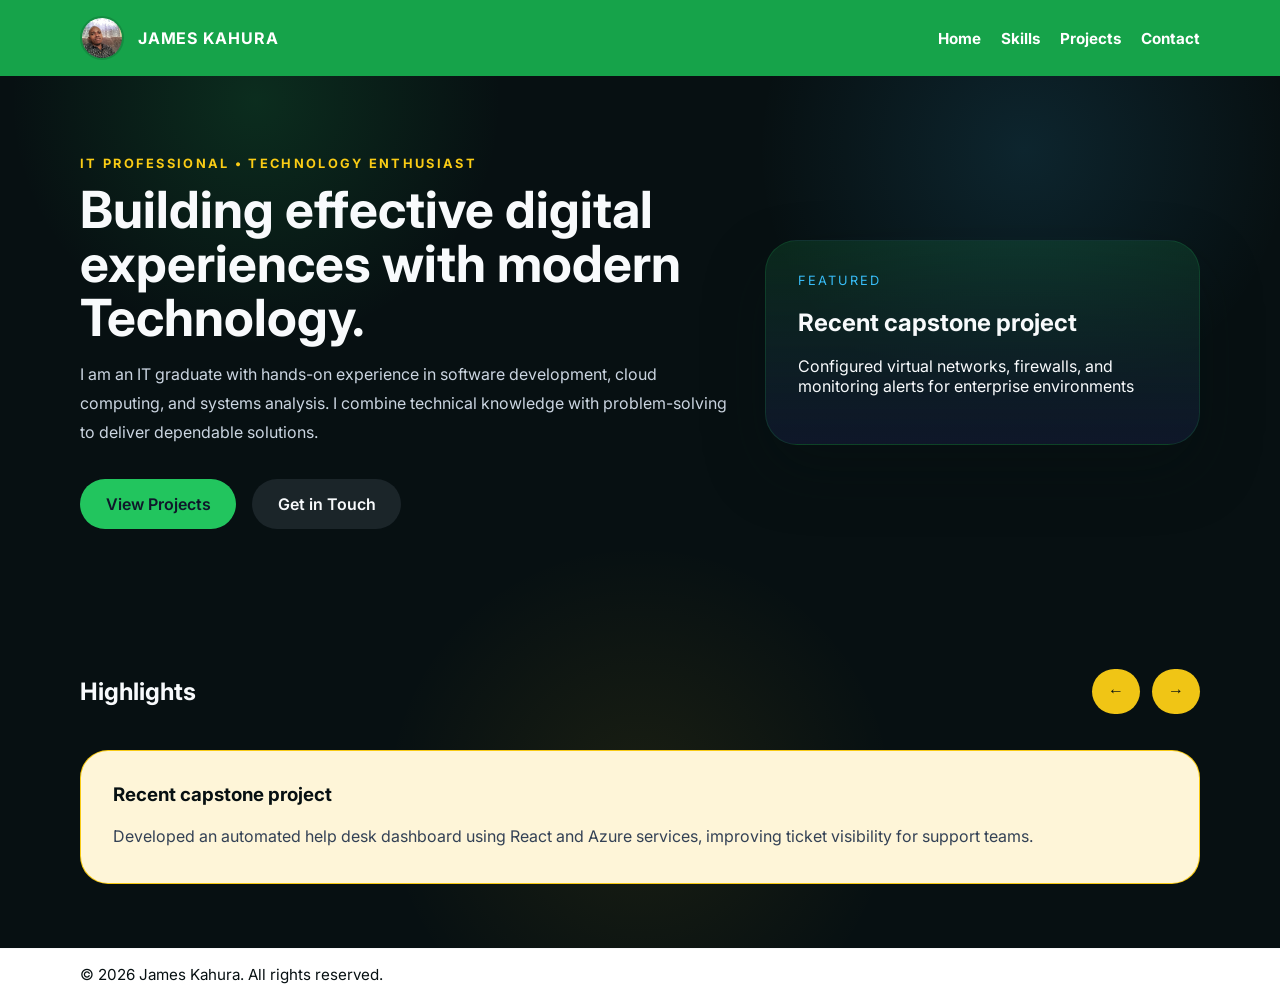
<file: index.html>
<!DOCTYPE html>
<html lang="en">
<head>
  <meta charset="UTF-8" />
  <meta name="viewport" content="width=device-width, initial-scale=1.0" />
  <title>IT Professional Portfolio</title>
  <link rel="stylesheet" href="styles.css" />
  <link rel="preconnect" href="https://fonts.googleapis.com" />
  <link rel="preconnect" href="https://fonts.gstatic.com" crossorigin />
  <link href="https://fonts.googleapis.com/css2?family=Inter:wght@400;500;600;700&display=swap" rel="stylesheet" />
</head>
<body>
  <header class="site-header">
    <div class="container header-inner">
      <div class="brand-block">
        <img src="photo.jpeg" alt="James Kahura" class="profile-pic" />
        <a href="#home" class="brand">JAMES KAHURA</a>
      </div>
      <nav id="site-nav" class="nav-links">
        <a href="index.html">Home</a>
        <a href="skills.html">Skills</a>
        <a href="projects.html">Projects</a>
        <a href="contact.html">Contact</a>
      </nav>
      <button class="menu-toggle" aria-label="Toggle navigation" aria-controls="site-nav" aria-expanded="false">☰</button>
    </div>
  </header>

  <main>
    <section id="home" class="hero-section">
      <div class="container hero-grid">
        <div>
          <p class="eyebrow">IT Professional • Technology Enthusiast</p>
          <h1>Building effective digital experiences with modern Technology.</h1>
          <p class="hero-copy">I am an IT graduate with hands-on experience in software development, cloud computing, and systems analysis. I combine technical knowledge with problem-solving to deliver dependable solutions.</p>
          <div class="hero-actions">
            <a href="projects.html" class="btn btn-primary">View Projects</a>
            <a href="contact.html" class="btn btn-secondary">Get in Touch</a>
          </div>
        </div>
        <div class="hero-card">
          <div class="hero-card-inner">
            <p class="hero-card-label">Featured</p>
            <h2>Recent capstone project</h2>
            <p>Configured virtual networks, firewalls, and monitoring alerts for enterprise environments</p>
          </div>
        </div>
      </div>
    </section>

    <section id="top-slider" class="section-highlight">
      <div class="container">
        <div class="top-slider-header">
          <h2>Highlights</h2>
          <div class="top-slider-controls">
            <button class="slider-btn top-prev" aria-label="Previous highlight">←</button>
            <button class="slider-btn top-next" aria-label="Next highlight">→</button>
          </div>
        </div>
        <div class="top-slider" aria-live="polite">
          <div class="top-slider-track">
            <article class="top-slide">
              <h3>Recent capstone project</h3>
              <p>Developed an automated help desk dashboard using React and Azure services, improving ticket visibility for support teams.</p>
            </article>
            <article class="top-slide">
              <h3>Education</h3>
              <p>B.Sc. in Information Technology with practical experience in software and systems analysis.</p>
            </article>
            <article class="top-slide">
              <h3>Goal</h3>
              <p>Launch a career as a full-stack developer or cloud engineer on productive teams.</p>
            </article>
            <article class="top-slide">
              <h3>Development & Programming</h3>
              <p>HTML, CSS, ErpNext, Frappe, JavaScript, React, PHP, Python.</p>
            </article>
            <article class="top-slide">
              <h3>Computer Support & Troubleshooting</h3>
              <p>Hardware diagnostics, software installation, and user support.</p>
            </article>
            <article class="top-slide">
              <h3>Data Analytics</h3>
              <p>PowerBI and Tableau experience for business reporting and visualization.</p>
            </article>
            <article class="top-slide">
              <h3>Databases</h3>
              <p>SQL, PostgreSQL, MongoDB, MySQL database design and integration.</p>
            </article>
            <article class="top-slide">
              <h3>IT Fundamentals</h3>
              <p>Networking, security principles, troubleshooting, and system administration.</p>
            </article>
            <article class="top-slide">
              <h3>Web Application Development</h3>
              <p>Building e-commerce and service sites using modern web technologies.</p>
            </article>
            <article class="top-slide">
              <h3>ERPNext Implementation</h3>
              <p>Implementing ERP systems across manufacturing, finance, HR, and supply chain.</p>
            </article>
            <article class="top-slide">
              <h3>Network Monitoring Lab</h3>
              <p>Configured virtual networks, firewalls, and monitoring alerts for enterprise environments.</p>
            </article>
            <article class="top-slide">
              <h3>Let's build something</h3>
              <p>Contact me for internships, job opportunities, or technical challenges.</p>
            </article>
          </div>
        </div>
      </div>
    </section>
  </main>

  <footer class="site-footer">
    <div class="container footer-inner">
      <p>© 2026 James Kahura. All rights reserved.</p>
    </div>
  </footer>
  <script src="script.js"></script>
</body>
</html>
</file>
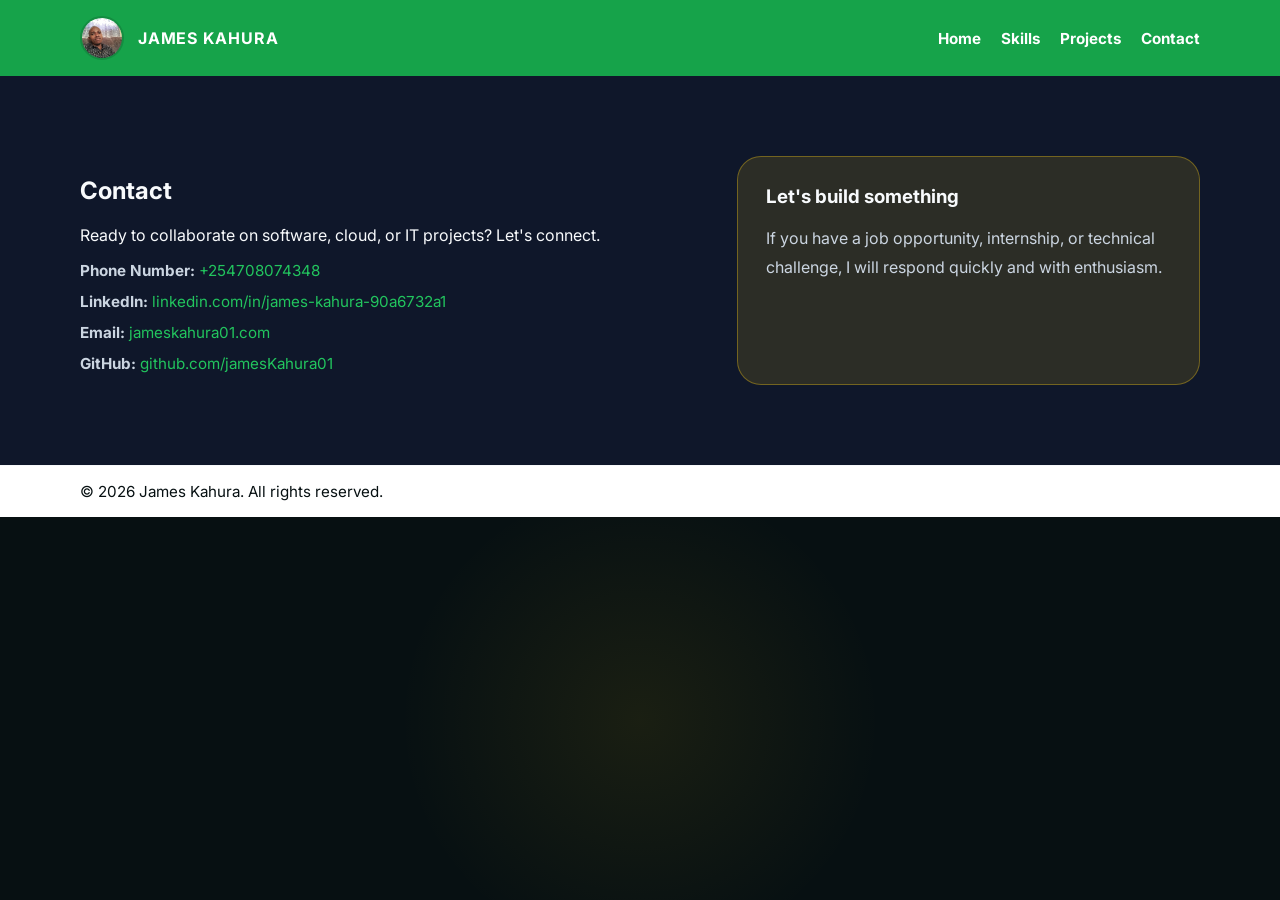
<file: contact.html>
<!DOCTYPE html>
<html lang="en">
<head>
  <meta charset="UTF-8" />
  <meta name="viewport" content="width=device-width, initial-scale=1.0" />
  <title>Contact | James Kahura</title>
  <link rel="stylesheet" href="styles.css" />
  <link rel="preconnect" href="https://fonts.googleapis.com" />
  <link rel="preconnect" href="https://fonts.gstatic.com" crossorigin />
  <link href="https://fonts.googleapis.com/css2?family=Inter:wght@400;500;600;700&display=swap" rel="stylesheet" />
</head>
<body>
  <header class="site-header">
    <div class="container header-inner">
      <div class="brand-block">
        <img src="photo.jpeg" alt="James Kahura" class="profile-pic" />
        <a href="index.html" class="brand">JAMES KAHURA</a>
      </div>
      <nav id="site-nav" class="nav-links">
        <a href="index.html">Home</a>
        <a href="skills.html">Skills</a>
        <a href="projects.html">Projects</a>
        <a href="contact.html">Contact</a>
      </nav>
      <button class="menu-toggle" aria-label="Toggle navigation" aria-controls="site-nav" aria-expanded="false">☰</button>
    </div>
  </header>
  <main>
    <section id="contact" class="section-dark contact-section">
      <div class="container contact-grid">
        <div>
          <h2>Contact</h2>
          <p>Ready to collaborate on software, cloud, or IT projects? Let's connect.</p>
          <ul class="contact-list">
            <li><strong>Phone Number:</strong> <a href="tel:+254708074348">+254708074348</a></li>
            <li><strong>LinkedIn:</strong> <a href="https://www.linkedin.com/in/james-kahura-90a6732a1/" target="_blank" rel="noreferrer">linkedin.com/in/james-kahura-90a6732a1</a></li>
            <li><strong>Email:</strong> <a href="mailto:jameskahura01.com">jameskahura01.com</a></li>
            <li><strong>GitHub:</strong> <a href="https://github.com/jamesKahura01" target="_blank" rel="noreferrer">github.com/jamesKahura01</a></li>
          </ul>
        </div>
        <div class="contact-card">
          <h3>Let's build something</h3>
          <p>If you have a job opportunity, internship, or technical challenge, I will respond quickly and with enthusiasm.</p>
        </div>
      </div>
    </section>
  </main>
  <footer class="site-footer">
    <div class="container footer-inner">
      <p>© 2026 James Kahura. All rights reserved.</p>
    </div>
  </footer>
  <script src="script.js"></script>
</body>
</html>
</file>
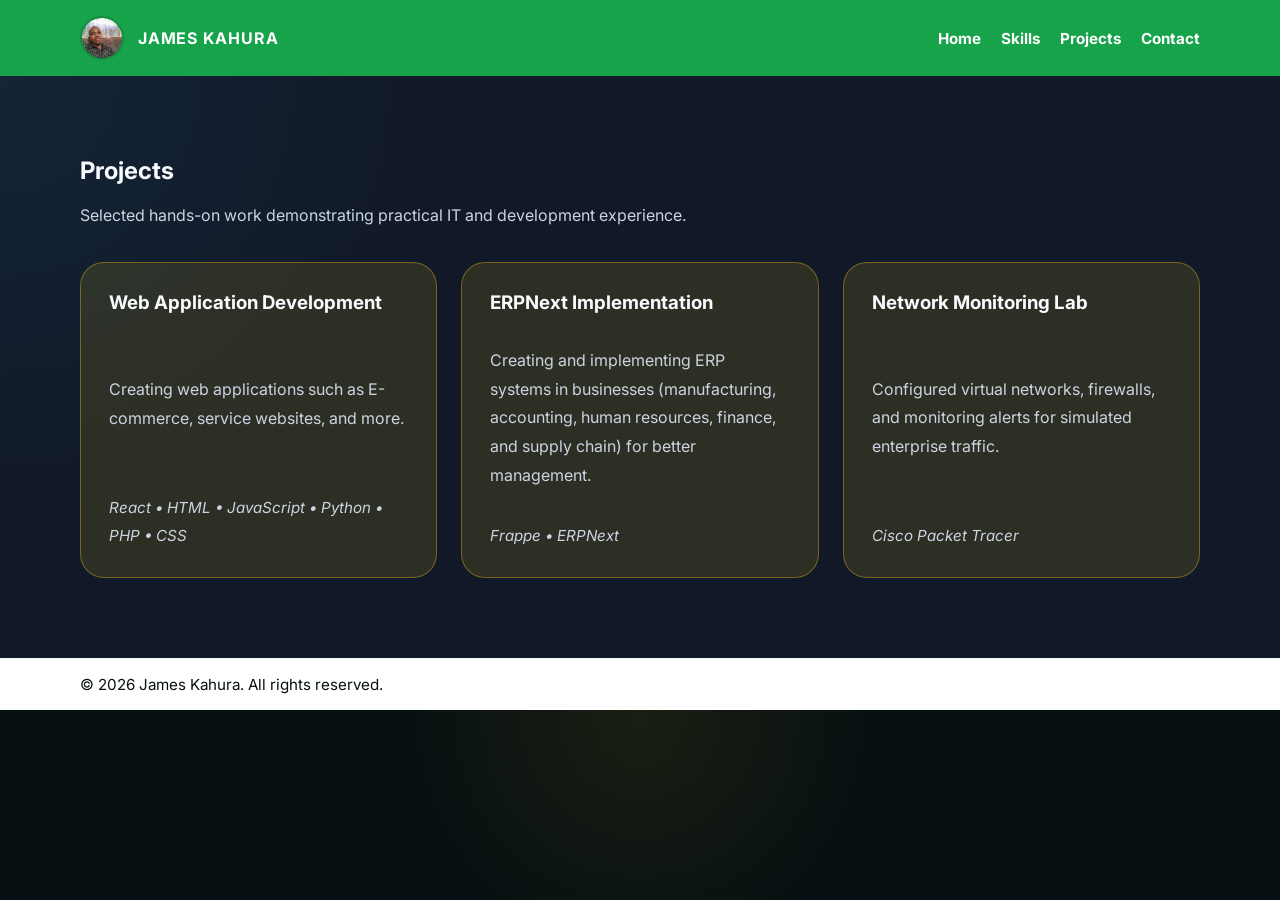
<file: projects.html>
<!DOCTYPE html>
<html lang="en">
<head>
  <meta charset="UTF-8" />
  <meta name="viewport" content="width=device-width, initial-scale=1.0" />
  <title>Projects | James Kahura</title>
  <link rel="stylesheet" href="styles.css" />
  <link rel="preconnect" href="https://fonts.googleapis.com" />
  <link rel="preconnect" href="https://fonts.gstatic.com" crossorigin />
  <link href="https://fonts.googleapis.com/css2?family=Inter:wght@400;500;600;700&display=swap" rel="stylesheet" />
</head>
<body>
  <header class="site-header">
    <div class="container header-inner">
      <div class="brand-block">
        <img src="photo.jpeg" alt="James Kahura" class="profile-pic" />
        <a href="index.html" class="brand">JAMES KAHURA</a>
      </div>
      <nav id="site-nav" class="nav-links">
        <a href="index.html">Home</a>
        <a href="skills.html">Skills</a>
        <a href="projects.html">Projects</a>
        <a href="contact.html">Contact</a>
      </nav>
      <button class="menu-toggle" aria-label="Toggle navigation" aria-controls="site-nav" aria-expanded="false">☰</button>
    </div>
  </header>
  <main>
    <section id="projects" class="section-light">
      <div class="container">
        <div class="section-header">
          <h2>Projects</h2>
          <p>Selected hands-on work demonstrating practical IT and development experience.</p>
        </div>
        <div class="projects-grid">
          <article class="project-card">
            <h3>Web Application Development</h3>
            <p>Creating web applications such as E-commerce, service websites, and more.</p>
            <p class="project-meta">React • HTML • JavaScript • Python • PHP • CSS</p>
          </article>
          <article class="project-card">
            <h3>ERPNext Implementation</h3>
            <p>Creating and implementing ERP systems in businesses (manufacturing, accounting, human resources, finance, and supply chain) for better management.</p>
            <p class="project-meta">Frappe • ERPNext</p>
          </article>
          <article class="project-card">
            <h3>Network Monitoring Lab</h3>
            <p>Configured virtual networks, firewalls, and monitoring alerts for simulated enterprise traffic.</p>
            <p class="project-meta">Cisco Packet Tracer</p>
          </article>
        </div>
      </div>
    </section>
  </main>
  <footer class="site-footer">
    <div class="container footer-inner">
      <p>© 2026 James Kahura. All rights reserved.</p>
    </div>
  </footer>
  <script src="script.js"></script>
</body>
</html>
</file>
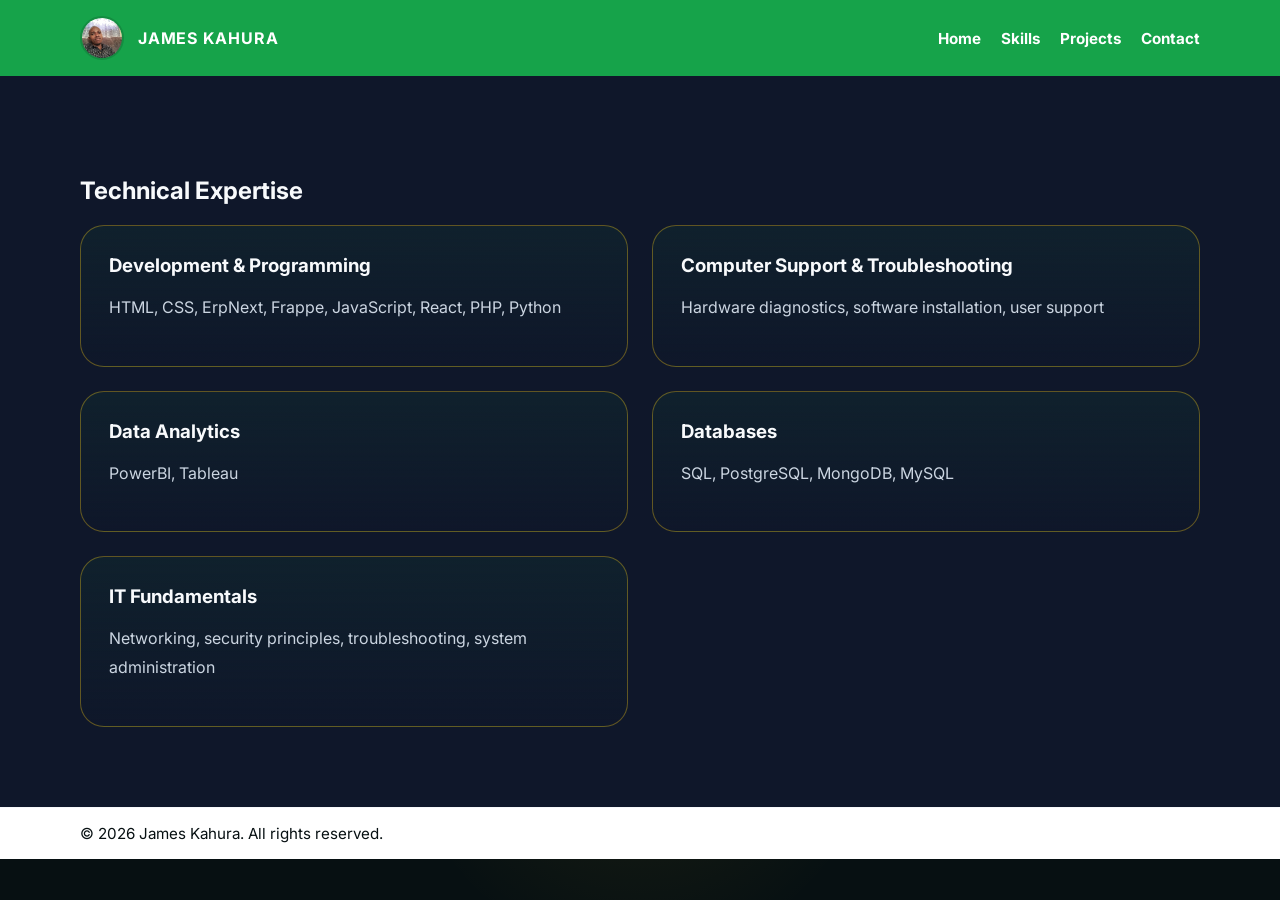
<file: skills.html>
<!DOCTYPE html>
<html lang="en">
<head>
  <meta charset="UTF-8" />
  <meta name="viewport" content="width=device-width, initial-scale=1.0" />
  <title>Skills | James Kahura</title>
  <link rel="stylesheet" href="styles.css" />
  <link rel="preconnect" href="https://fonts.googleapis.com" />
  <link rel="preconnect" href="https://fonts.gstatic.com" crossorigin />
  <link href="https://fonts.googleapis.com/css2?family=Inter:wght@400;500;600;700&display=swap" rel="stylesheet" />
</head>
<body>
  <header class="site-header">
    <div class="container header-inner">
      <div class="brand-block">
        <img src="photo.jpeg" alt="James Kahura" class="profile-pic" />
        <a href="index.html" class="brand">JAMES KAHURA</a>
      </div>
      <nav id="site-nav" class="nav-links">
        <a href="index.html">Home</a>
        <a href="skills.html">Skills</a>
        <a href="projects.html">Projects</a>
        <a href="contact.html">Contact</a>
      </nav>
      <button class="menu-toggle" aria-label="Toggle navigation" aria-controls="site-nav" aria-expanded="false">☰</button>
    </div>
  </header>
  <main>
    <section id="skills" class="section-dark">
      <div class="container">
        <h2>Technical Expertise</h2>
        <div class="skills-grid">
          <div class="skill-card">
            <h3>Development & Programming</h3>
            <p>HTML, CSS, ErpNext, Frappe, JavaScript, React, PHP, Python</p>
          </div>
          <div class="skill-card">
            <h3>Computer Support & Troubleshooting</h3>
            <p>Hardware diagnostics, software installation, user support</p>
          </div>
          <div class="skill-card">
            <h3>Data Analytics</h3>
            <p>PowerBI, Tableau</p>
          </div>
          <div class="skill-card">
            <h3>Databases</h3>
            <p>SQL, PostgreSQL, MongoDB, MySQL</p>
          </div>
          <div class="skill-card">
            <h3>IT Fundamentals</h3>
            <p>Networking, security principles, troubleshooting, system administration</p>
          </div>
        </div>
      </div>
    </section>
  </main>
  <footer class="site-footer">
    <div class="container footer-inner">
      <p>© 2026 James Kahura. All rights reserved.</p>
    </div>
  </footer>
  <script src="script.js"></script>
</body>
</html>
</file>
<file: styles.css>
:root {
  color-scheme: dark;
  --bg: #071012;
  --surface: #0b1220;
  --surface-alt: #111827;
  --text: #f8fafc;
  --muted: #cbd5e1;
  --primary: #22c55e;
  --primary-strong: #16a34a;
  --accent-blue: #38bdf8;
  --accent-yellow: #facc15;
  --border: rgba(148, 163, 184, 0.18);
  --shadow: 0 26px 60px rgba(7, 16, 18, 0.35);
  font-family: 'Inter', system-ui, sans-serif;
}

* {
  box-sizing: border-box;
}

html {
  scroll-behavior: smooth;
}

body {
  margin: 0;
  background: radial-gradient(circle at 20% 10%, rgba(34, 197, 94, 0.16), transparent 18%),
    radial-gradient(circle at 80% 15%, rgba(56, 189, 248, 0.12), transparent 20%),
    radial-gradient(circle at 50% 80%, rgba(250, 204, 21, 0.08), transparent 25%),
    var(--bg);
  color: var(--text);
  min-height: 100vh;
}

img,
svg {
  display: block;
  max-width: 100%;
}

.container {
  width: min(1120px, calc(100% - 2rem));
  margin: 0 auto;
}

.site-header {
  position: sticky;
  top: 0;
  z-index: 10;
  backdrop-filter: blur(14px);
  background: #16a34a;
}

.site-footer {
  position: sticky;
  top: 0;
  z-index: 10;
  backdrop-filter: blur(14px);
  background: #ffffff;
}

.header-inner,
.footer-inner {
  display: flex;
  align-items: center;
  justify-content: space-between;
  gap: 1rem;
  padding: 1rem 0;
}

.brand {
  color: #ffffff;
  font-weight: 700;
  letter-spacing: 0.06em;
  text-decoration: none;
}

.brand-block {
  display: flex;
  align-items: center;
  gap: 0.85rem;
}

.profile-pic {
  width: 44px;
  height: 44px;
  border-radius: 999px;
  object-fit: cover;
  border: 2px solid rgba(7, 16, 18, 0.15);
}

.nav-links {
  display: flex;
  gap: 1.25rem;
  flex-wrap: wrap;
}

.nav-links a {
  color: #ffffff;
  font-weight: 700;
  text-decoration: none;
  font-size: 0.95rem;
  transition: color 0.2s ease;
}

.nav-links a:hover,
.nav-links a:focus-visible {
  color: var(--accent-blue);
}

.menu-toggle {
  display: none;
  border: none;
  background: transparent;
  color: var(--text);
  font-size: 1.4rem;
  cursor: pointer;
}

.hero-section,
.section-light,
.section-dark {
  padding: 5rem 0;
}

.hero-grid,
.section-grid,
.contact-grid {
  display: grid;
  gap: 2rem;
}

.hero-grid {
  grid-template-columns: 1.5fr 1fr;
  align-items: center;
}

.eyebrow {
  margin: 0 0 0.75rem;
  color: #facc15;
  font-weight: 700;
  text-transform: uppercase;
  letter-spacing: 0.18em;
  font-size: 0.8rem;
}

.hero-section h1 {
  font-size: clamp(2.8rem, 4vw, 4rem);
  line-height: 1.05;
  margin: 0 0 1rem;
}

.hero-copy,
.section-header p,
.about-cards p,
.contact-card p,
.project-card p,
.skill-card p {
  line-height: 1.8;
  color: var(--muted);
}

.hero-actions {
  display: flex;
  flex-wrap: wrap;
  gap: 1rem;
  margin-top: 2rem;
}

.btn {
  display: inline-flex;
  align-items: center;
  justify-content: center;
  gap: 0.5rem;
  padding: 0.95rem 1.6rem;
  border-radius: 999px;
  text-decoration: none;
  font-weight: 600;
  transition: transform 0.2s ease, background-color 0.2s ease;
}

.btn:hover,
.btn:focus-visible {
  transform: translateY(-1px);
}

.btn-primary {
  background: var(--primary);
  color: #0f172a;
}

.btn-secondary {
  background: rgba(148, 163, 184, 0.14);
  color: var(--text);
}

.hero-card {
  padding: 2rem;
  border-radius: 32px;
  background: linear-gradient(180deg, rgba(34, 197, 94, 0.14), rgba(15, 23, 42, 0.96));
  border: 1px solid rgba(34, 197, 94, 0.16);
  box-shadow: var(--shadow);
  transition: transform 0.25s ease, box-shadow 0.25s ease, background-color 0.25s ease, border-color 0.25s ease;
}

.section-highlight {
  padding: 3rem 0 4rem;
}

.top-slider-header {
  display: flex;
  align-items: center;
  justify-content: space-between;
  gap: 1rem;
  margin-bottom: 1.5rem;
}

.top-slider {
  overflow: hidden;
  border-radius: 28px;
  border: 1px solid rgba(250, 204, 21, 0.6);
  background: rgba(250, 204, 21, 0.98);
}

.top-slider-track {
  display: flex;
  transition: transform 0.5s ease;
}

.top-slide {
  min-width: 100%;
  padding: 2rem;
  flex-shrink: 0;
  background: rgba(255, 248, 227, 0.95);
  color: #071012;
}

.top-slide h3 {
  margin: 0 0 1rem;
  color: #071012;
}

.top-slide p {
  margin: 0;
  color: #334155;
  line-height: 1.8;
}

.top-slider-controls {
  display: flex;
  gap: 0.75rem;
}

.top-prev,
.top-next {
  min-width: 48px;
}

.hero-card:hover,
.hero-card:focus-within {
  transform: translateY(-8px);
  background: rgba(250, 204, 21, 0.16);
  border-color: rgba(250, 204, 21, 0.6);
  box-shadow: 0 28px 50px rgba(250, 204, 21, 0.18);
}

.hero-card-label {
  margin: 0 0 1rem;
  color: var(--accent-blue);
  text-transform: uppercase;
  letter-spacing: 0.16em;
  font-size: 0.8rem;
}

.section-light {
  background: radial-gradient(circle at top left, rgba(56, 189, 248, 0.08), transparent 32%), #111827;
}

.section-dark {
  background: #0f172a;
}

.section-header {
  max-width: 620px;
  margin-bottom: 2rem;
}

.section-header h2,
.about-cards h3,
.skill-card h3,
.project-card h3,
.contact-card h3 {
  margin: 0 0 1rem;
}

.section-grid {
  grid-template-columns: 1.5fr 1fr;
}

.about-cards {
  display: grid;
  gap: 1.5rem;
}

.info-card,
.skill-card,
.project-card,
.contact-card {
  background: rgba(250, 204, 21, 0.12);
  border: 1px solid rgba(250, 204, 21, 0.35);
  border-radius: 24px;
  padding: 1.75rem;
  transition: transform 0.25s ease, box-shadow 0.25s ease, border-color 0.25s ease, background-color 0.25s ease;
}

.info-card:hover,
.info-card:focus-within,
.skill-card:hover,
.skill-card:focus-within,
.project-card:hover,
.project-card:focus-within,
.contact-card:hover,
.contact-card:focus-within {
  transform: translateY(-6px);
  box-shadow: 0 24px 45px rgba(250, 204, 21, 0.28);
  border-color: rgba(250, 204, 21, 0.8);
  background: rgba(250, 204, 21, 0.3);
}

.skill-card {
  background: linear-gradient(180deg, rgba(34, 197, 94, 0.06), rgba(15, 23, 42, 0.82));
}

.skill-card h3 {
  color: var(--text);
}

.skill-card h3 {
  color: var(--text);
}

.skills-grid {
  display: grid;
  grid-template-columns: repeat(2, minmax(0, 1fr));
  gap: 1.5rem;
}

.projects-grid {
  display: grid;
  grid-template-columns: repeat(auto-fit, minmax(260px, 1fr));
  gap: 1.5rem;
  align-items: stretch;
}

.project-card {
  min-height: 260px;
  display: flex;
  flex-direction: column;
  justify-content: space-between;
}

.top-slide:hover {
  background: rgba(250, 204, 21, 0.08);
}

.section-header-actions {
  display: flex;
  justify-content: flex-end;
  gap: 0.75rem;
}

.slider-btn {
  border: none;
  background: rgba(250, 204, 21, 0.96);
  color: #071012;
  padding: 0.85rem 1rem;
  border-radius: 999px;
  cursor: pointer;
  font-size: 1rem;
  transition: transform 0.2s ease, box-shadow 0.2s ease;
}

.slider-btn:hover,
.slider-btn:focus-visible {
  transform: translateY(-1px);
  box-shadow: 0 12px 30px rgba(250, 204, 21, 0.25);
}


.project-card {
  border-radius: 24px;
}

.project-meta,
.contact-list {
  margin: 1rem 0 0;
  color: var(--muted);
  font-size: 0.95rem;
}

.project-meta {
  font-style: italic;
}

.contact-grid {
  grid-template-columns: 1.35fr 1fr;
}

.contact-list {
  list-style: none;
  padding: 0;
}

.contact-list li {
  margin-bottom: 0.75rem;
}

.contact-list a {
  color: var(--primary);
  text-decoration: none;
}

.contact-list a:hover,
.contact-list a:focus-visible {
  text-decoration: underline;
}

.site-footer {
  border-top: 1px solid rgba(148, 163, 184, 0.08);
}

.site-footer p {
  margin: 0;
  color: #071012;
  font-size: 0.95rem;
}

@media (max-width: 900px) {
  .hero-grid,
  .section-grid,
  .contact-grid,
  .skills-grid {
    grid-template-columns: 1fr;
  }

  .hero-card {
    order: -1;
  }

  .top-slider-header,
  .section-header-actions {
    flex-wrap: wrap;
    justify-content: space-between;
  }

  .top-slider-controls,
  .section-header-actions {
    width: 100%;
  }
}

@media (max-width: 720px) {
  .header-inner {
    flex-direction: column;
    align-items: stretch;
  }

  .brand-block {
    width: 100%;
    justify-content: flex-start;
  }

  .menu-toggle {
    display: block;
    margin-left: 0;
    align-self: flex-start;
  }

  .nav-links {
    display: none;
    width: min(100%, 360px);
    margin: 0 auto;
    flex-direction: column;
    gap: 0.75rem;
    padding: 0.75rem 0;
    border-top: 1px solid rgba(255, 255, 255, 0.15);
    opacity: 0;
    transform: translateY(-0.5rem);
    transition: opacity 180ms ease, transform 180ms ease;
  }

  .nav-links.nav-open {
    display: flex;
    opacity: 1;
    transform: translateY(0);
  }

  .nav-links a {
    width: 100%;
    display: block;
    padding: 0.85rem 1rem;
    border-radius: 14px;
    background: rgba(255, 255, 255, 0.08);
  }

  .menu-toggle {
    display: block;
  }

  .hero-section,
  .section-light,
  .section-dark,
  .section-highlight {
    padding: 3rem 0;
  }

  .hero-card,
  .top-slide,
  .project-card,
  .info-card,
  .skill-card,
  .contact-card {
    padding: 1.5rem;
  }

  .top-slide {
    padding: 1.5rem;
  }

  .contact-grid {
    grid-template-columns: 1fr;
  }
}
</file>
